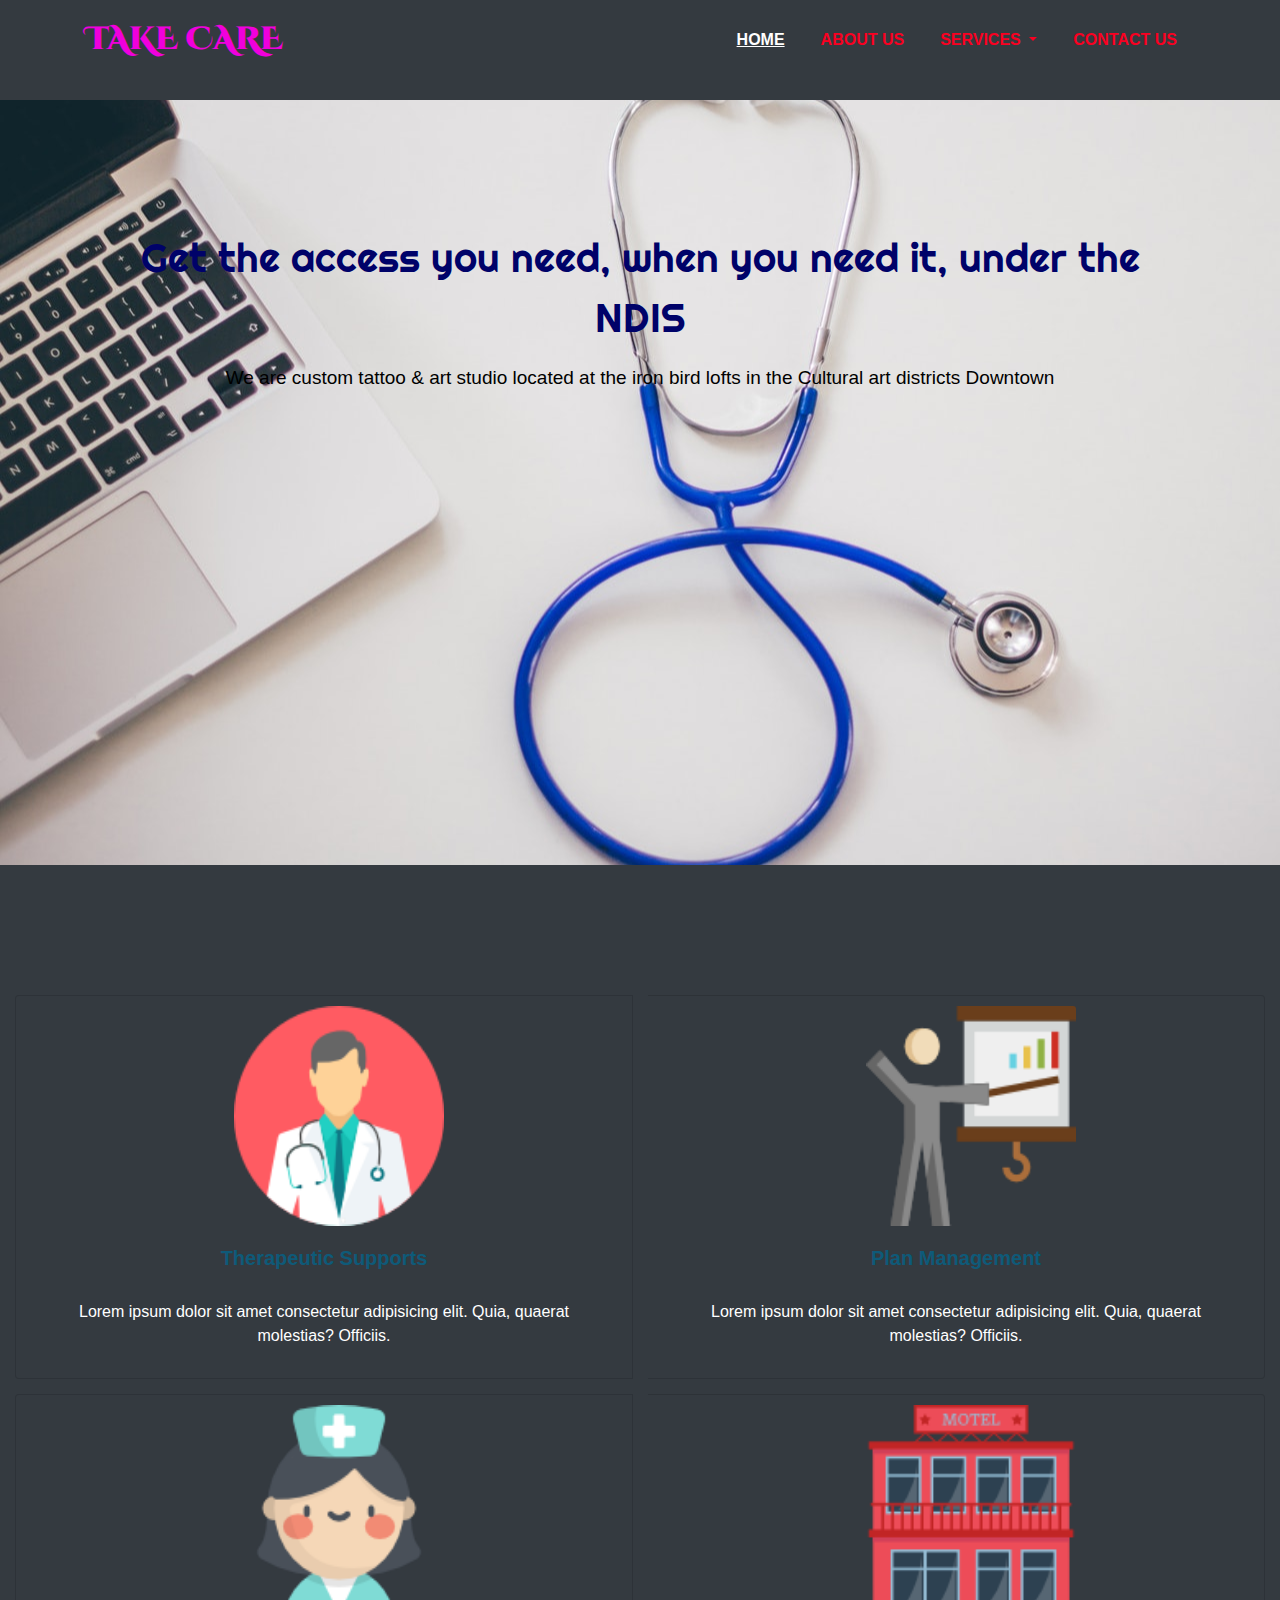
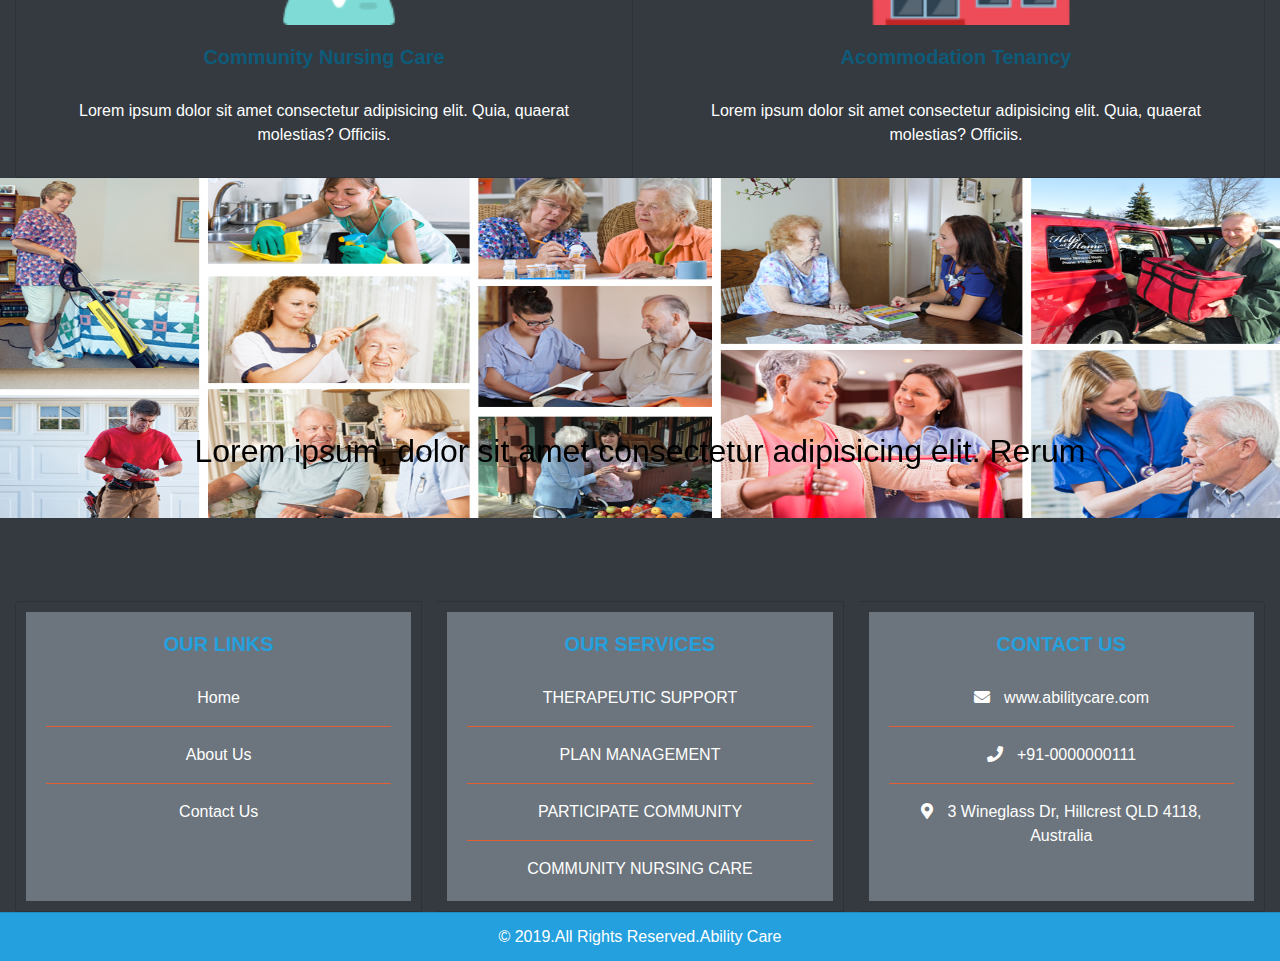
<file: index.html>
<!DOCTYPE html>
<html lang="en">
  <head>
    <meta charset="UTF-8" />
    <meta name="viewport" content="width=device-width, initial-scale=1.0" />
    <meta http-equiv="X-UA-Compatible" content="ie=edge" />
    <title>Take Care</title>

    <!-- -------------BOOTSTRAP CSS----------- -->
    <link
      rel="stylesheet"
      href="https://maxcdn.bootstrapcdn.com/bootstrap/4.0.0/css/bootstrap.min.css"
      integrity="sha384-Gn5384xqQ1aoWXA+058RXPxPg6fy4IWvTNh0E263XmFcJlSAwiGgFAW/dAiS6JXm"
      crossorigin="anonymous"
    />

    <!-- --------FONT AWESOME -------------- -->
    <link rel="stylesheet" href="https://use.fontawesome.com/releases/v5.0.7/css/all.css">

    <!-- -------------CSS-------------------  -->
    <link rel="stylesheet" href="css/style.css" />

    <style type="text/css">
      /* Extra small devices (phones, 600px and down) */
      @media only screen and (max-width: 400px) {
        .navbar {
          z-index: 200;
        }
        .second-section-content img {
          height: 150px;
          padding-bottom: 20px;
        }

        .mid-section{
          height: 220px;
        }

        .mid-section p {
          font-size: 1rem;
        }

        .mid-section div {
          font-size: 18px;
          margin-top: 10px;
          padding: 20px;
        }

        .mid-section div span {
          font-size: 1.4rem;
          color: #fff;
          font-weight: bold
        }
        .mid-section div button {
          display: block;
          margin: 1px 100px;
          background: #24a0de;
          font-weight: bold;
          
        }

      }
    </style>
  </head>
  <body>
    <!-- ----------------HEADER SECTION-----------------  -->
    <div class="main-header">
      <nav class="navbar navbar-expand-lg test bg-dark">
        <header class="container header">
          <a class="my-brand" href="index.html">TAKE CARE</a>
          <button
            class="navbar-toggler"
            type="button"
            data-toggle="collapse"
            data-target="#navbarSupportedContent"
            aria-controls="navbarSupportedContent"
            aria-expanded="false"
            aria-label="Toggle navigation"
          >
            <span class="navbar-toggler-icon"></span>
          </button>

          <div class="collapse navbar-collapse" id="navbarSupportedContent">
            <ul class="navbar-nav ml-auto">
              <li class="nav-item active">
                <a class="nav-link my-link my-active" href="index.html" 
                  >HOME <span class="sr-only">(current)</span></a
                >
              </li>
              <li class="nav-item">
                <a class="nav-link my-link" href="about.html">ABOUT US</a>
              </li>
              <li class="nav-item dropdown">
                <a
                  class="nav-link dropdown-toggle my-link"
                  href="#"
                  id="navbarDropdown"
                  role="button"
                  data-toggle="dropdown"
                  aria-haspopup="true"
                  aria-expanded="false"
                >
                  SERVICES
                </a>
                <div class="dropdown-menu my-item" aria-labelledby="navbarDropdown">
                  <a class="dropdown-item" href="therapeutic.html">THERAPEUTIC SUPPORT</a>
                  <a class="dropdown-item" href="planManagement.html">PLAN MANAGEMENT</a>
                  <a class="dropdown-item" href="participateCommunity.html">PARTICIPATE COMMUNITY</a>
                  <a class="dropdown-item" href="communityNursing.html">COMMUNITY NURSING CARE</a>
                </div>
              </li>
              <li class="nav-item">
                <a class="nav-link my-link" href="contact.html">CONTACT US</a>
              </li>
            </ul>
          </div>
        </header>
      </nav>
    </div>

    <section class="first-section">
      <div class="background-image">
        <div class="content">
          <p style="color:rgb(0, 2, 105);">Get the access you need, when you need it, under the NDIS</p>
          <p class="small">
            We are custom tattoo & art studio located at the iron bird lofts in
            the Cultural art districts Downtown
          </p>
        </div>
      </div>
    </section>

    <div class="card-group">
          <div class="card bg-dark">
              <div class="image-section">
                  <img class="card-img-top" src="images/doctor.png" alt="Card image cap">
              </div>
              
              <div class="card-body">
                <h5 class="card-title">Therapeutic Supports</h5>
                <p class="card-text">Lorem ipsum dolor sit amet consectetur adipisicing elit. Quia,
                  quaerat molestias? Officiis.</p>
              </div>
      </div>
      
      <div class="card bg-dark">
          <div class="image-section">
              <img class="card-img-top" src="images/plan.png" alt="Card image cap">
          </div>
        <div class="card-body">
          <h5 class="card-title">Plan Management</h5>
          <p class="card-text">Lorem ipsum dolor sit amet consectetur adipisicing elit. Quia,
            quaerat molestias? Officiis.</p>
        </div>
      </div>
    </div>

    <div class="card-group">
        <div class="card bg-dark">
            <div class="image-section">
                <img class="card-img-top" src="images/nurse.png" alt="Card image cap">
            </div>
            
            <div class="card-body">
              <h5 class="card-title">Community Nursing Care</h5>
              <p class="card-text">Lorem ipsum dolor sit amet consectetur adipisicing elit. Quia,
                quaerat molestias? Officiis.</p>
            </div>
    </div>
    
    <div class="card bg-dark">
        <div class="image-section">
            <img class="card-img-top" src="images/motel.png" alt="Card image cap">
        </div>
      <div class="card-body">
        <h5 class="card-title">Acommodation Tenancy</h5>
        <p class="card-text">Lorem ipsum dolor sit amet consectetur adipisicing elit. Quia,
          quaerat molestias? Officiis.</p>
      </div>
    </div>
  </div>

  <div id="carouselExampleSlidesOnly" class="carousel slide" data-ride="carousel" data-interval="1700">
      <div class="carousel-inner mycarousel">
        <div class="carousel-item active">
          <img class="d-block w-100" src="images/collage.jpg" alt="First slide">
          <div class="carousel-caption d-none d-md-block">
              <h5>Lorem ipsum, dolor sit amet consectetur adipisicing elit. Rerum</h5>
            </div>
        </div>
        <div class="carousel-item">
          <img class="d-block w-100" src="images/collage2.jpg" alt="Second slide">
          <div class="carousel-caption d-none d-md-block">
              <h5>Lorem ipsum, dolor sit amet consectetur adipisicing elit. Rerum</h5>
            </div>
        </div>
      </div>
    </div>

    <!-- <div class="mid-section">
      <p>
        Revolutionising healthcare to people with disability, older Australian’s
        and building partnerships for a better future
      </p>
    </div> -->

    <br>
    <br>
    
  

    



    

    <section class="sixth-section fluid-container" id="sixth-section">

            <div class="card-group" style="color:black;">
                    <div class="card bg-dark">
                      <div class="card-body bg-secondary">
                        <h5 class="card-title" style="color:#24a0de;">OUR LINKS</h5>
                        <p><a class="card-text" href="index.html" style="text-decoration:none; color: #fff">Home</a><hr></p>
                        <p><a class="card-text" href="about.html" style="text-decoration:none; color: #fff">About Us</a><hr></p>
                        <p><a class="card-text" href="contact.html" style="text-decoration:none; color: #fff">Contact Us</a></p>
                     </div>
                      
                    </div>
                    <div class="card bg-dark">
                      <div class="card-body bg-secondary">
                        <h5 class="card-title" style="color:#24a0de;">OUR SERVICES</h5>
                        <p class="card-text">THERAPEUTIC SUPPORT <hr></p>
                        <p class="card-text">PLAN MANAGEMENT <hr></p>
                        <p class="card-text">PARTICIPATE COMMUNITY <hr></p>
                        <p class="card-text">COMMUNITY NURSING CARE</p>
                      </div>
                      
                    </div>
                    <div class="card bg-dark">
                      <div class="card-body bg-secondary">
                        <h5 class="card-title" style="color:#24a0de;">CONTACT US</h5>
                        <p class="card-text"><i class="fas fa-envelope"></i> www.abilitycare.com <hr></p>
                        <p class="card-text"><i class="fas fa-phone"></i> +91-0000000111 <hr></p>
                        <p class="card-text"><i class="fas fa-map-marker-alt"></i> 3 Wineglass Dr, Hillcrest QLD 4118, Australia</p>
                      </div>
                      
                    </div>
                  </div>

    </section>

    <div class="card-footer" style="background-color: #24a0de; color:#fff;">
            &copy; 2019.All Rights Reserved.Ability Care
    </div>

    <script
      src="https://code.jquery.com/jquery-3.2.1.slim.min.js"
      integrity="sha384-KJ3o2DKtIkvYIK3UENzmM7KCkRr/rE9/Qpg6aAZGJwFDMVNA/GpGFF93hXpG5KkN"
      crossorigin="anonymous"
    ></script>
    <script
      src="https://cdnjs.cloudflare.com/ajax/libs/popper.js/1.12.9/umd/popper.min.js"
      integrity="sha384-ApNbgh9B+Y1QKtv3Rn7W3mgPxhU9K/ScQsAP7hUibX39j7fakFPskvXusvfa0b4Q"
      crossorigin="anonymous"
    ></script>
    <script
      src="https://maxcdn.bootstrapcdn.com/bootstrap/4.0.0/js/bootstrap.min.js"
      integrity="sha384-JZR6Spejh4U02d8jOt6vLEHfe/JQGiRRSQQxSfFWpi1MquVdAyjUar5+76PVCmYl"
      crossorigin="anonymous"
    ></script>
    <script src="test.js"></script>
  </body>
</html>
</file>
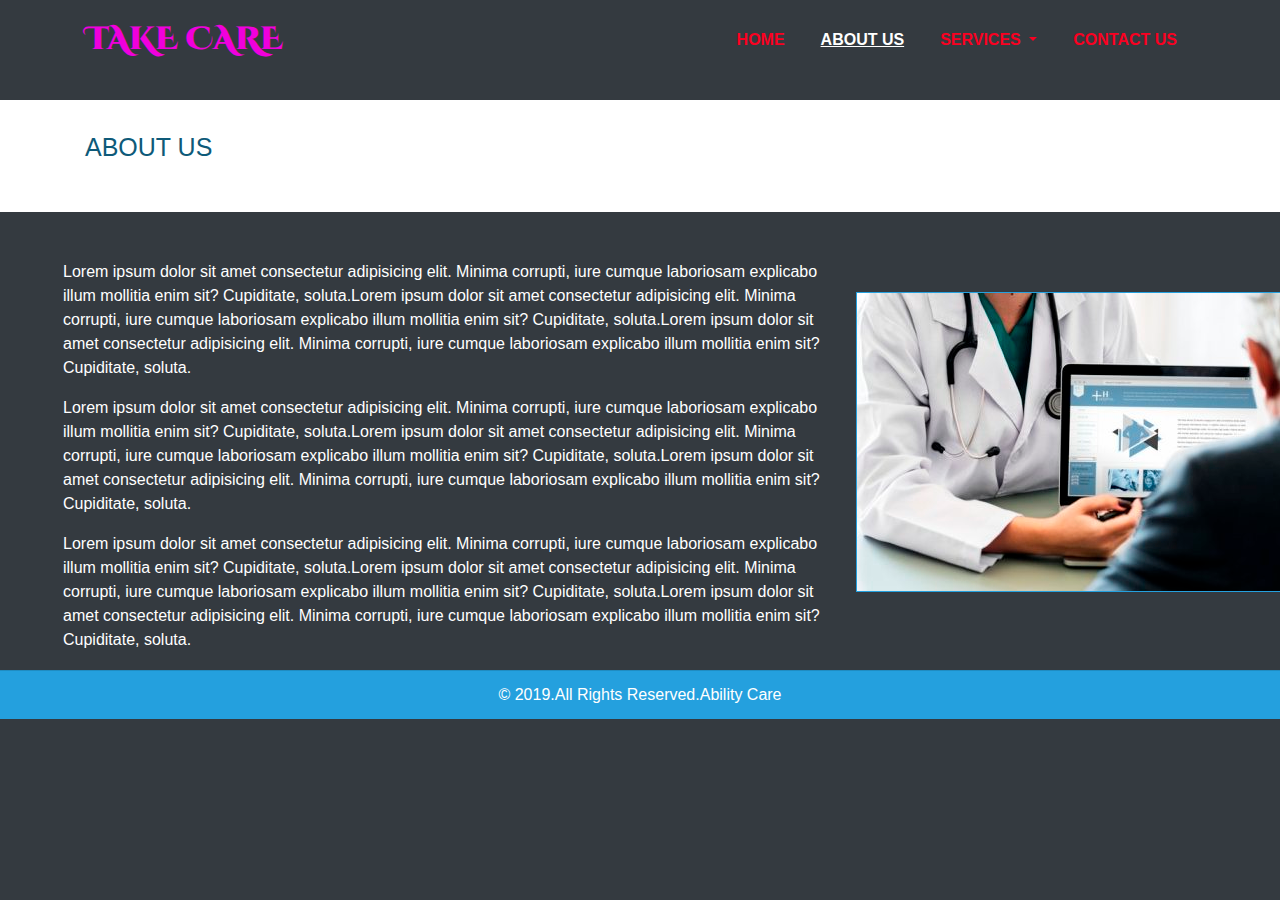
<file: about.html>
<!DOCTYPE html>
<html lang="en">
  <head>
    <meta charset="UTF-8" />
    <meta name="viewport" content="width=device-width, initial-scale=1.0" />
    <meta http-equiv="X-UA-Compatible" content="ie=edge" />
    <title>Take Care</title>

    <!-- -------------BOOTSTRAP CSS----------- -->
    <link
      rel="stylesheet"
      href="https://maxcdn.bootstrapcdn.com/bootstrap/4.0.0/css/bootstrap.min.css"
      integrity="sha384-Gn5384xqQ1aoWXA+058RXPxPg6fy4IWvTNh0E263XmFcJlSAwiGgFAW/dAiS6JXm"
      crossorigin="anonymous"
    />

    <!-- --------FONT AWESOME -------------- -->
    <link
      rel="stylesheet"
      href="https://use.fontawesome.com/releases/v5.0.7/css/all.css"
    />

    <!-- -------------CSS-------------------  -->
    <link rel="stylesheet" href="css/style.css" />

    <style type="text/css">
      /* Extra small devices (phones, 600px and down) */
      @media only screen and (max-width: 400px) {
        .navbar {
          z-index: 200;
        }
        .about-second-section {
          margin: 3rem 1rem;
          display: flex;
          margin-bottom: 70rem;
        }

        .about-second-section .about-content {
          margin-top: 365px;
          margin-left: 60px;
          height: 90px;
          width: 70%;
          text-align: center;
        }

        .about-second-section .about-image {
          position: absolute;

          /* max-width: 50px; */
          width: 362px;
          height: 400px;
          top: 30%;
          left: -4%;
          margin-top: 30px;
          overflow: hidden;
          /* padding-top: 2rem;
          padding-left: 1rem; */
        }
      }
    </style>
  </head>
  <body>
    <!-- ----------------HEADER SECTION-----------------  -->
    <div class="main-header">
      <nav class="navbar navbar-expand-md test">
        <header class="container header">
          <a class="my-brand" href="index.html">TAKE CARE</a>
          <button
            class="navbar-toggler"
            type="button"
            data-toggle="collapse"
            data-target="#navbarSupportedContent"
            aria-controls="navbarSupportedContent"
            aria-expanded="false"
            aria-label="Toggle navigation"
          >
            <span class="navbar-toggler-icon"></span>
          </button>

          <div class="collapse navbar-collapse" id="navbarSupportedContent">
            <ul class="navbar-nav ml-auto">
              <li class="nav-item ">
                <a class="nav-link my-link" href="index.html">HOME </a>
              </li>
              <li class="nav-item ">
                <a class="nav-link my-link active my-active" href="about.html"
                  >ABOUT US <span class="sr-only">(current)</span></a
                >
              </li>
              <li class="nav-item dropdown">
                <a
                  class="nav-link dropdown-toggle my-link"
                  href="#"
                  id="navbarDropdown"
                  role="button"
                  data-toggle="dropdown"
                  aria-haspopup="true"
                  aria-expanded="false"
                >
                  SERVICES
                </a>
                <div
                  class="dropdown-menu my-item"
                  aria-labelledby="navbarDropdown"
                >
                  <a class="dropdown-item" href="therapeutic.html"
                    >THERAPEUTIC SUPPORT</a
                  >
                  <a class="dropdown-item" href="planManagement.html"
                    >PLAN MANAGEMENT</a
                  >
                  <a class="dropdown-item" href="participateCommunity.html"
                    >PARTICIPATE COMMUNITY</a
                  >
                  <a class="dropdown-item" href="communityNursing.html"
                    >COMMUNITY NURSING CARE</a
                  >
                </div>
              </li>
              <li class="nav-item">
                <a class="nav-link my-link" href="contact.html">CONTACT US</a>
              </li>
            </ul>
          </div>
        </header>
      </nav>
    </div>

    <div class="about-first-section">
      <div class="container"><h2>About Us</h2></div>
    </div>

    <div class="about-second-section container">
      <div class="about-content">
        <p>
          Lorem ipsum dolor sit amet consectetur adipisicing elit. Minima
          corrupti, iure cumque laboriosam explicabo illum mollitia enim sit?
          Cupiditate, soluta.Lorem ipsum dolor sit amet consectetur adipisicing
          elit. Minima corrupti, iure cumque laboriosam explicabo illum mollitia
          enim sit? Cupiditate, soluta.Lorem ipsum dolor sit amet consectetur
          adipisicing elit. Minima corrupti, iure cumque laboriosam explicabo
          illum mollitia enim sit? Cupiditate, soluta.
        </p>
        <p>
          Lorem ipsum dolor sit amet consectetur adipisicing elit. Minima
          corrupti, iure cumque laboriosam explicabo illum mollitia enim sit?
          Cupiditate, soluta.Lorem ipsum dolor sit amet consectetur adipisicing
          elit. Minima corrupti, iure cumque laboriosam explicabo illum mollitia
          enim sit? Cupiditate, soluta.Lorem ipsum dolor sit amet consectetur
          adipisicing elit. Minima corrupti, iure cumque laboriosam explicabo
          illum mollitia enim sit? Cupiditate, soluta.
        </p>
        <p>
          Lorem ipsum dolor sit amet consectetur adipisicing elit. Minima
          corrupti, iure cumque laboriosam explicabo illum mollitia enim sit?
          Cupiditate, soluta.Lorem ipsum dolor sit amet consectetur adipisicing
          elit. Minima corrupti, iure cumque laboriosam explicabo illum mollitia
          enim sit? Cupiditate, soluta.Lorem ipsum dolor sit amet consectetur
          adipisicing elit. Minima corrupti, iure cumque laboriosam explicabo
          illum mollitia enim sit? Cupiditate, soluta.
        </p>
      </div>

      <div class="about-image">
        <img
          src="images/about.jpeg"
          alt="about"
          style="border: 1px solid #24a0de"
        />
      </div>
    </div>

    <div class="card-footer" style="background-color: #24a0de; color:#fff;">
      &copy; 2019.All Rights Reserved.Ability Care
    </div>
    <script
      src="https://code.jquery.com/jquery-3.2.1.slim.min.js"
      integrity="sha384-KJ3o2DKtIkvYIK3UENzmM7KCkRr/rE9/Qpg6aAZGJwFDMVNA/GpGFF93hXpG5KkN"
      crossorigin="anonymous"
    ></script>
    <script
      src="https://cdnjs.cloudflare.com/ajax/libs/popper.js/1.12.9/umd/popper.min.js"
      integrity="sha384-ApNbgh9B+Y1QKtv3Rn7W3mgPxhU9K/ScQsAP7hUibX39j7fakFPskvXusvfa0b4Q"
      crossorigin="anonymous"
    ></script>
    <script
      src="https://maxcdn.bootstrapcdn.com/bootstrap/4.0.0/js/bootstrap.min.js"
      integrity="sha384-JZR6Spejh4U02d8jOt6vLEHfe/JQGiRRSQQxSfFWpi1MquVdAyjUar5+76PVCmYl"
      crossorigin="anonymous"
    ></script>
    <script src="test.js"></script>
  </body>
</html>
</file>
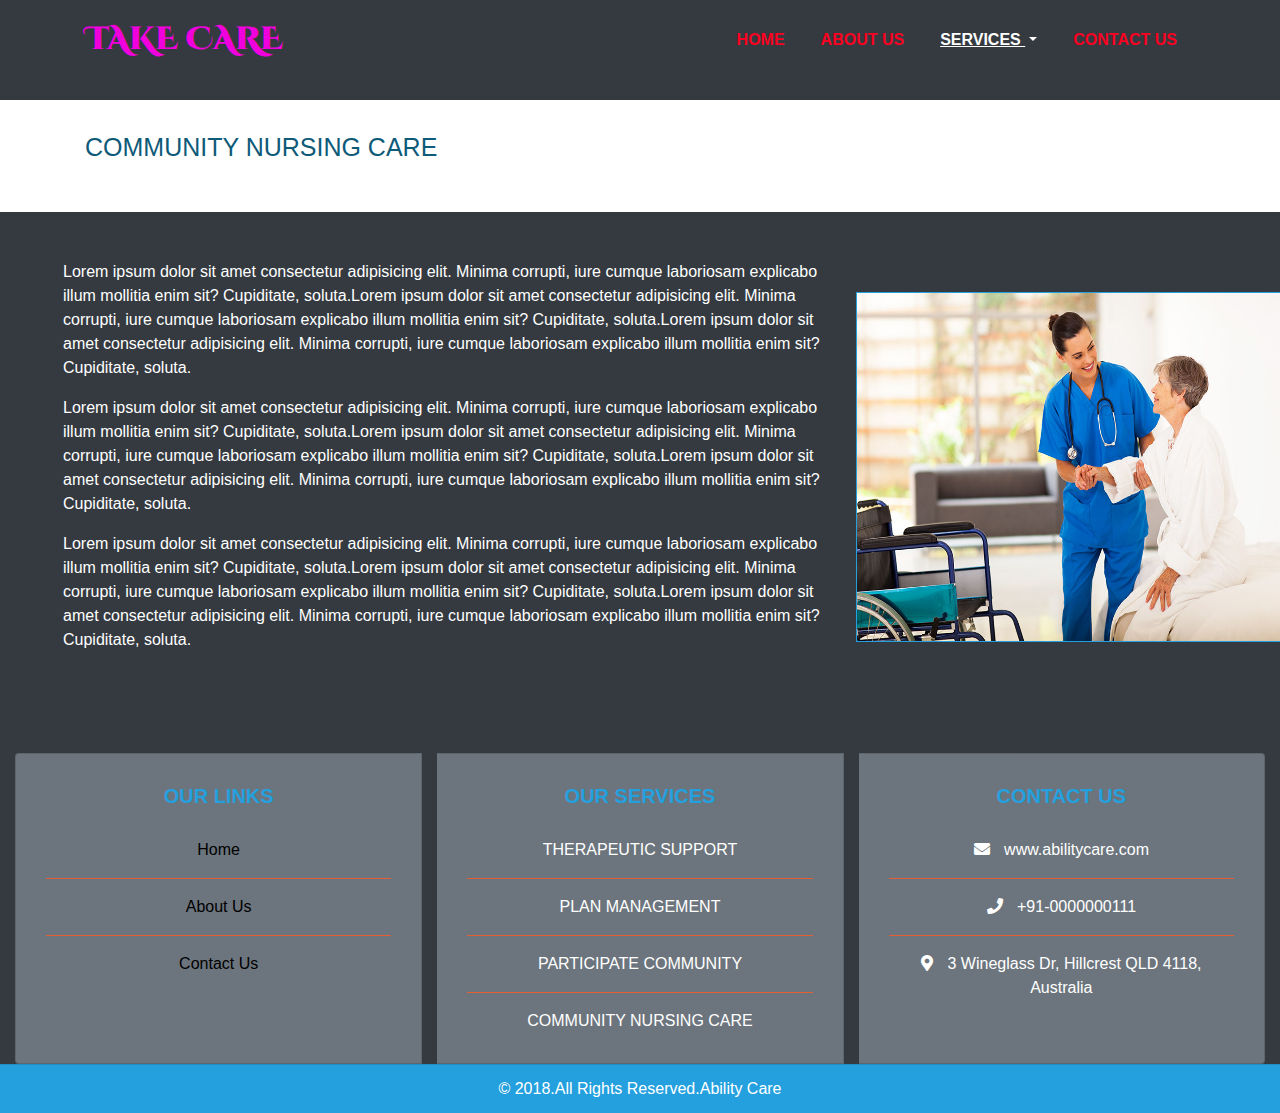
<file: communityNursing.html>
<!DOCTYPE html>
<html lang="en">
  <head>
    <meta charset="UTF-8" />
    <meta name="viewport" content="width=device-width, initial-scale=1.0" />
    <meta http-equiv="X-UA-Compatible" content="ie=edge" />
    <title>Take Care</title>

    <!-- -------------BOOTSTRAP CSS----------- -->
    <link
      rel="stylesheet"
      href="https://maxcdn.bootstrapcdn.com/bootstrap/4.0.0/css/bootstrap.min.css"
      integrity="sha384-Gn5384xqQ1aoWXA+058RXPxPg6fy4IWvTNh0E263XmFcJlSAwiGgFAW/dAiS6JXm"
      crossorigin="anonymous"
    />

    <!-- --------FONT AWESOME -------------- -->
    <link
      rel="stylesheet"
      href="https://use.fontawesome.com/releases/v5.0.7/css/all.css"
    />

    <!-- -------------CSS-------------------  -->
    <link rel="stylesheet" href="css/style.css" />

    <style type="text/css">
      /* Extra small devices (phones, 600px and down) */
      @media only screen and (max-width: 400px) {
        .navbar {
          z-index: 200;
        }
        .about-second-section {
          margin: 3rem 1rem;
          display: block;
          margin-bottom: 70rem;
        }

        .about-second-section .about-content {
          margin-top: 380px;
          margin-left: 60px;
          height: 90px;
          width: 70%;
          text-align: center;
        }

        .about-second-section .about-image {
          position: absolute;

          /* max-width: 50px; */
          width: 362px;
          height: 400px;
          top: 30%;
          left: -4%;
          margin-top: 30px;
          overflow: hidden;
          /* padding-top: 2rem;
          padding-left: 1rem; */
        }
      }
    </style>
  </head>
  <body>
    <!-- ----------------HEADER SECTION-----------------  -->
    <div class="main-header">
      <nav class="navbar navbar-expand-md test">
        <header class="container header">
          <a class="my-brand" href="index.html">TAKE CARE</a>
          <button
            class="navbar-toggler"
            type="button"
            data-toggle="collapse"
            data-target="#navbarSupportedContent"
            aria-controls="navbarSupportedContent"
            aria-expanded="false"
            aria-label="Toggle navigation"
          >
            <span class="navbar-toggler-icon"></span>
          </button>

          <div class="collapse navbar-collapse" id="navbarSupportedContent">
            <ul class="navbar-nav ml-auto">
              <li class="nav-item ">
                <a class="nav-link my-link" href="index.html">HOME </a>
              </li>
              <li class="nav-item ">
                <a class="nav-link my-link " href="about.html"
                  >ABOUT US <span class="sr-only">(current)</span></a
                >
              </li>
              <li class="nav-item dropdown">
                <a
                  class="nav-link dropdown-toggle my-link active my-active"
                  href="#"
                  id="navbarDropdown"
                  role="button"
                  data-toggle="dropdown"
                  aria-haspopup="true"
                  aria-expanded="false"
                >
                  SERVICES
                </a>
                <div
                  class="dropdown-menu my-item"
                  aria-labelledby="navbarDropdown"
                >
                  <a class="dropdown-item" href="therapeutic.html"
                    >THERAPEUTIC SUPPORT</a
                  >
                  <a class="dropdown-item" href="planManagement.html"
                    >PLAN MANAGEMENT</a
                  >
                  <a class="dropdown-item" href="participateCommunity.html"
                    >PARTICIPATE COMMUNITY</a
                  >
                  <a class="dropdown-item" href="communityNursing.html"
                    >COMMUNITY NURSING CARE</a
                  >
                </div>
              </li>
              <li class="nav-item">
                <a class="nav-link my-link" href="contact.html">CONTACT US</a>
              </li>
            </ul>
          </div>
        </header>
      </nav>
    </div>

    <div class="about-first-section">
      <div class="container"><h2>COMMUNITY NURSING CARE</h2></div>
    </div>

    <div class="about-second-section container">
      <div class="about-content">
        <p>
          Lorem ipsum dolor sit amet consectetur adipisicing elit. Minima
          corrupti, iure cumque laboriosam explicabo illum mollitia enim sit?
          Cupiditate, soluta.Lorem ipsum dolor sit amet consectetur adipisicing
          elit. Minima corrupti, iure cumque laboriosam explicabo illum mollitia
          enim sit? Cupiditate, soluta.Lorem ipsum dolor sit amet consectetur
          adipisicing elit. Minima corrupti, iure cumque laboriosam explicabo
          illum mollitia enim sit? Cupiditate, soluta.
        </p>
        <p>
          Lorem ipsum dolor sit amet consectetur adipisicing elit. Minima
          corrupti, iure cumque laboriosam explicabo illum mollitia enim sit?
          Cupiditate, soluta.Lorem ipsum dolor sit amet consectetur adipisicing
          elit. Minima corrupti, iure cumque laboriosam explicabo illum mollitia
          enim sit? Cupiditate, soluta.Lorem ipsum dolor sit amet consectetur
          adipisicing elit. Minima corrupti, iure cumque laboriosam explicabo
          illum mollitia enim sit? Cupiditate, soluta.
        </p>
        <p>
          Lorem ipsum dolor sit amet consectetur adipisicing elit. Minima
          corrupti, iure cumque laboriosam explicabo illum mollitia enim sit?
          Cupiditate, soluta.Lorem ipsum dolor sit amet consectetur adipisicing
          elit. Minima corrupti, iure cumque laboriosam explicabo illum mollitia
          enim sit? Cupiditate, soluta.Lorem ipsum dolor sit amet consectetur
          adipisicing elit. Minima corrupti, iure cumque laboriosam explicabo
          illum mollitia enim sit? Cupiditate, soluta.
        </p>
      </div>
      <div class="about-image">
        <img
          src="images/nursingCare.jpg"
          alt="nursingCare"
          height="350px"
          width="450px"
          style="border: 1px solid #24a0de"
        />
      </div>
    </div>

    <br>
    <br>

    <section class="sixth-section fluid-container" id="sixth-section">

            <div class="card-group" style="color:black;">
                    <div class="card bg-secondary">
                      <div class="card-body">
                        <h5 class="card-title" style="color:#24a0de;">OUR LINKS</h5>
                        <p><a class="card-text" href="index.html" style="text-decoration:none; color: black">Home</a><hr></p>
                        <p><a class="card-text" href="about.html" style="text-decoration:none; color: black">About Us</a><hr></p>
                        <p><a class="card-text" href="contact.html" style="text-decoration:none; color: black">Contact Us</a></p>
                     </div>
                      
                    </div>
                    <div class="card bg-secondary">
                      <div class="card-body">
                        <h5 class="card-title" style="color:#24a0de;">OUR SERVICES</h5>
                        <p class="card-text">THERAPEUTIC SUPPORT <hr></p>
                        <p class="card-text">PLAN MANAGEMENT <hr></p>
                        <p class="card-text">PARTICIPATE COMMUNITY <hr></p>
                        <p class="card-text">COMMUNITY NURSING CARE</p>
                      </div>
                      
                    </div>
                    <div class="card bg-secondary">
                      <div class="card-body">
                        <h5 class="card-title" style="color:#24a0de;">CONTACT US</h5>
                        <p class="card-text"><i class="fas fa-envelope"></i> www.abilitycare.com <hr></p>
                        <p class="card-text"><i class="fas fa-phone"></i> +91-0000000111 <hr></p>
                        <p class="card-text"><i class="fas fa-map-marker-alt"></i> 3 Wineglass Dr, Hillcrest QLD 4118, Australia</p>
                      </div>
                      
                    </div>
                  </div>

    </section>

    <div class="card-footer" style="background-color: #24a0de; color:#fff;">
      &copy; 2018.All Rights Reserved.Ability Care
    </div>
    <script
      src="https://code.jquery.com/jquery-3.2.1.slim.min.js"
      integrity="sha384-KJ3o2DKtIkvYIK3UENzmM7KCkRr/rE9/Qpg6aAZGJwFDMVNA/GpGFF93hXpG5KkN"
      crossorigin="anonymous"
    ></script>
    <script
      src="https://cdnjs.cloudflare.com/ajax/libs/popper.js/1.12.9/umd/popper.min.js"
      integrity="sha384-ApNbgh9B+Y1QKtv3Rn7W3mgPxhU9K/ScQsAP7hUibX39j7fakFPskvXusvfa0b4Q"
      crossorigin="anonymous"
    ></script>
    <script
      src="https://maxcdn.bootstrapcdn.com/bootstrap/4.0.0/js/bootstrap.min.js"
      integrity="sha384-JZR6Spejh4U02d8jOt6vLEHfe/JQGiRRSQQxSfFWpi1MquVdAyjUar5+76PVCmYl"
      crossorigin="anonymous"
    ></script>
    <script src="test.js"></script>
  </body>
</html>
</file>
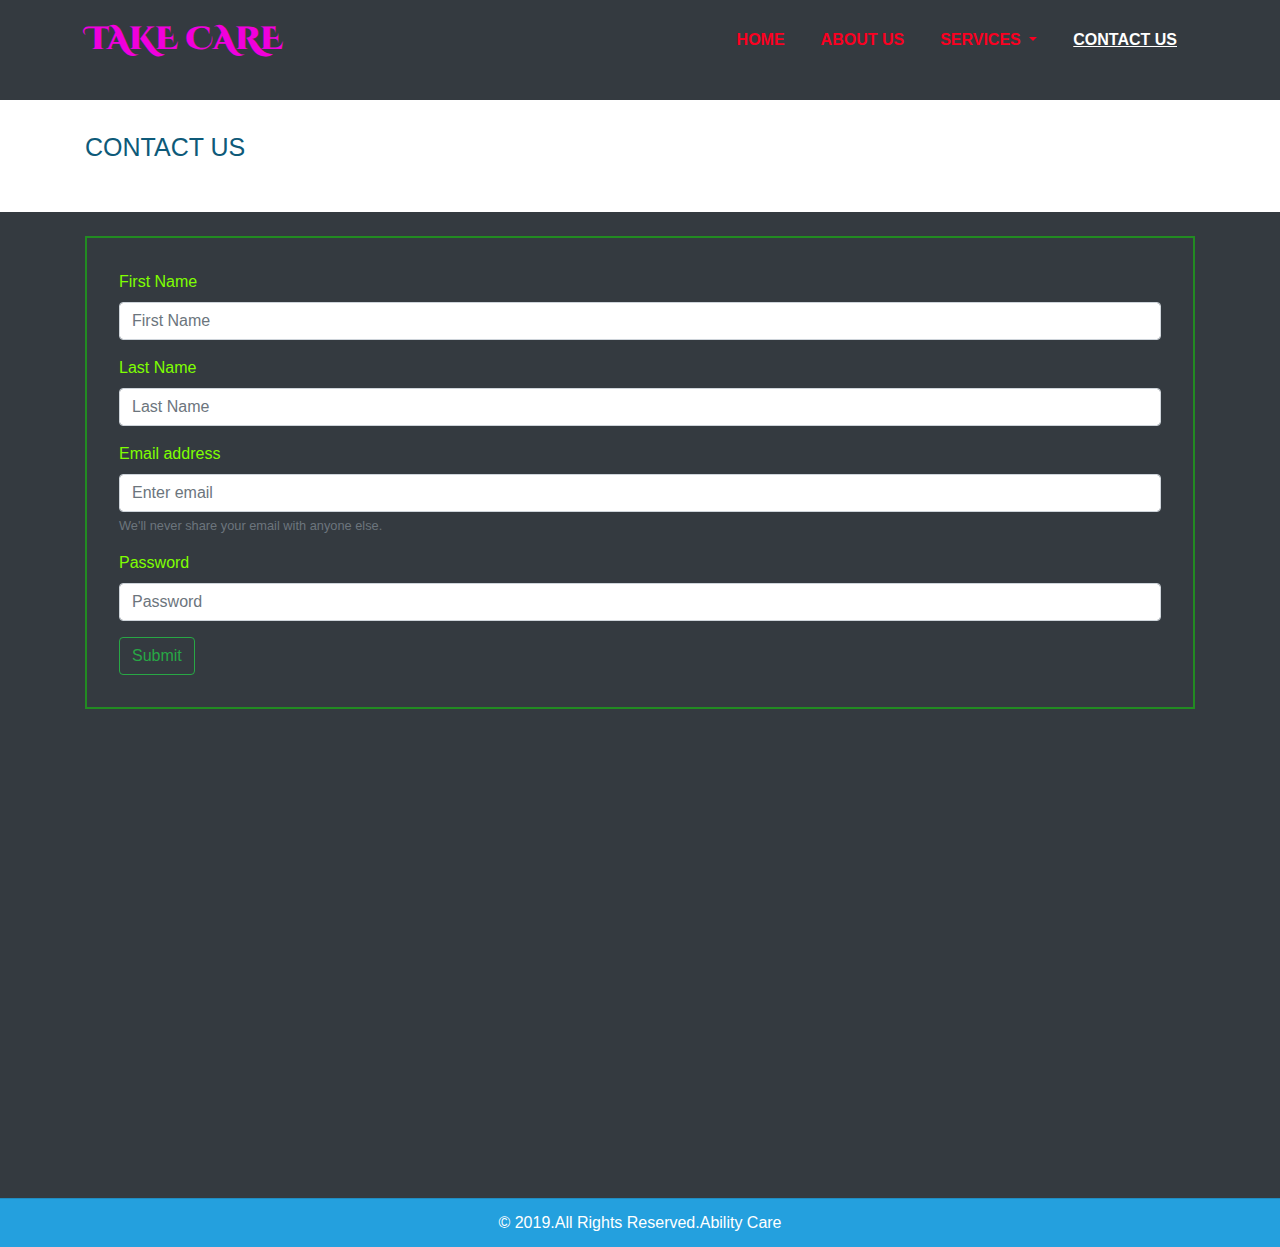
<file: contact.html>
<!DOCTYPE html>
<html lang="en">
  <head>
    <meta charset="UTF-8" />
    <meta name="viewport" content="width=device-width, initial-scale=1.0" />
    <meta http-equiv="X-UA-Compatible" content="ie=edge" />
    <title>Take Care</title>

    <!-- -------------BOOTSTRAP CSS----------- -->
    <link
      rel="stylesheet"
      href="https://maxcdn.bootstrapcdn.com/bootstrap/4.0.0/css/bootstrap.min.css"
      integrity="sha384-Gn5384xqQ1aoWXA+058RXPxPg6fy4IWvTNh0E263XmFcJlSAwiGgFAW/dAiS6JXm"
      crossorigin="anonymous"
    />

    <!-- --------FONT AWESOME -------------- -->
    <link
      rel="stylesheet"
      href="https://use.fontawesome.com/releases/v5.0.7/css/all.css"
    />

    <!-- -------------CSS-------------------  -->
    <link rel="stylesheet" href="css/style.css" />

    <style type="text/css">
      /* Extra small devices (phones, 600px and down) */
      @media only screen and (max-width: 400px) {
        .navbar {
          z-index: 200;
        }
        .contact-second-section {
          margin: 1.5rem;
          display: block;
        }
        .contact-box {
          width: 100%;
          margin: 25px;
        }

        .message-box {
          width: 100%;
          padding: 0px;
        }
        textarea {
          width: 100%;
        }

        .card-footer {
          width: 100%;
        }
      }
    </style>
  </head>
  <body>
    <!-- ----------------HEADER SECTION-----------------  -->
    <div class="main-header">
      <nav class="navbar navbar-expand-md test">
        <header class="container header">
          <a class="my-brand" href="index.html">TAKE CARE</a>
          <button
            class="navbar-toggler"
            type="button"
            data-toggle="collapse"
            data-target="#navbarSupportedContent"
            aria-controls="navbarSupportedContent"
            aria-expanded="false"
            aria-label="Toggle navigation"
          >
            <span class="navbar-toggler-icon"></span>
          </button>

          <div class="collapse navbar-collapse" id="navbarSupportedContent">
            <ul class="navbar-nav ml-auto">
              <li class="nav-item ">
                <a class="nav-link my-link" href="index.html">HOME </a>
              </li>
              <li class="nav-item ">
                <a class="nav-link my-link " href="about.html">ABOUT US </a>
              </li>
              <li class="nav-item dropdown">
                <a
                  class="nav-link dropdown-toggle my-link"
                  href="#"
                  id="navbarDropdown"
                  role="button"
                  data-toggle="dropdown"
                  aria-haspopup="true"
                  aria-expanded="false"
                >
                  SERVICES
                </a>
                <div
                  class="dropdown-menu my-item"
                  aria-labelledby="navbarDropdown"
                >
                  <a class="dropdown-item" href="therapeutic.html"
                    >THERAPEUTIC SUPPORT</a
                  >
                  <a class="dropdown-item" href="planManagement.html"
                    >PLAN MANAGEMENT</a
                  >
                  <a class="dropdown-item" href="participateCommunity.html"
                    >PARTICIPATE COMMUNITY</a
                  >
                  <a class="dropdown-item" href="communityNursing.html"
                    >COMMUNITY NURSING CARE</a
                  >
                </div>
              </li>
              <li class="nav-item ">
                <a class="nav-link my-link active my-active" href="contact.html"
                  >CONTACT US<span class="sr-only">(current)</span></a
                >
              </li>
            </ul>
          </div>
        </header>
      </nav>
    </div>

    <div class="about-first-section">
      <div class="container"><h2>Contact Us</h2></div>
    </div>

    <br />

    <section class="fifth-section" style="color:chartreuse;">
      <div class="container">
        <form>
          <div class="form-group">
            <label for="firstName">First Name</label>
            <input
              type="text"
              class="form-control"
              id="firstName"
              aria-describedby="emailHelp"
              placeholder="First Name"
            />
          </div>
          <div class="form-group">
            <label for="lastName">Last Name</label>
            <input
              type="text"
              class="form-control"
              id="lastName"
              aria-describedby="emailHelp"
              placeholder="Last Name"
            />
          </div>
          <div class="form-group">
            <label for="email">Email address</label>
            <input
              type="email"
              class="form-control"
              id="email"
              aria-describedby="emailHelp"
              placeholder="Enter email"
            />
            <small id="emailHelp" class="form-text text-muted"
              >We'll never share your email with anyone else.</small
            >
          </div>
          <div class="form-group">
            <label>Password</label>
            <input
              type="password"
              class="form-control"
              id="exampleInputPassword1"
              placeholder="Password"
            />
          </div>

          <button type="submit" class="btn btn-outline-success">Submit</button>
        </form>
      </div>
    </section>
    <div>
      <iframe
        src="https://www.google.com/maps/embed?pb=!1m18!1m12!1m3!1d21264.536183514072!2d153.01911421220487!3d-27.67491547706383!2m3!1f0!2f0!3f0!3m2!1i1024!2i768!4f13.1!3m3!1m2!1s0x16c446f2355d02d%3A0x6a7073b5c37392ec!2sAbility+Care!5e0!3m2!1sen!2sin!4v1546849016139"
        width="100%"
        height="450"
        frameborder="0"
        style="border:0"
        allowfullscreen
      ></iframe>
    </div>

    <div class="card-footer" style="background-color: #24a0de; color:#fff;">
      &copy; 2019.All Rights Reserved.Ability Care
    </div>
    <script
      src="https://code.jquery.com/jquery-3.2.1.slim.min.js"
      integrity="sha384-KJ3o2DKtIkvYIK3UENzmM7KCkRr/rE9/Qpg6aAZGJwFDMVNA/GpGFF93hXpG5KkN"
      crossorigin="anonymous"
    ></script>
    <script
      src="https://cdnjs.cloudflare.com/ajax/libs/popper.js/1.12.9/umd/popper.min.js"
      integrity="sha384-ApNbgh9B+Y1QKtv3Rn7W3mgPxhU9K/ScQsAP7hUibX39j7fakFPskvXusvfa0b4Q"
      crossorigin="anonymous"
    ></script>
    <script
      src="https://maxcdn.bootstrapcdn.com/bootstrap/4.0.0/js/bootstrap.min.js"
      integrity="sha384-JZR6Spejh4U02d8jOt6vLEHfe/JQGiRRSQQxSfFWpi1MquVdAyjUar5+76PVCmYl"
      crossorigin="anonymous"
    ></script>
    <script src="test.js"></script>
  </body>
</html>
</file>
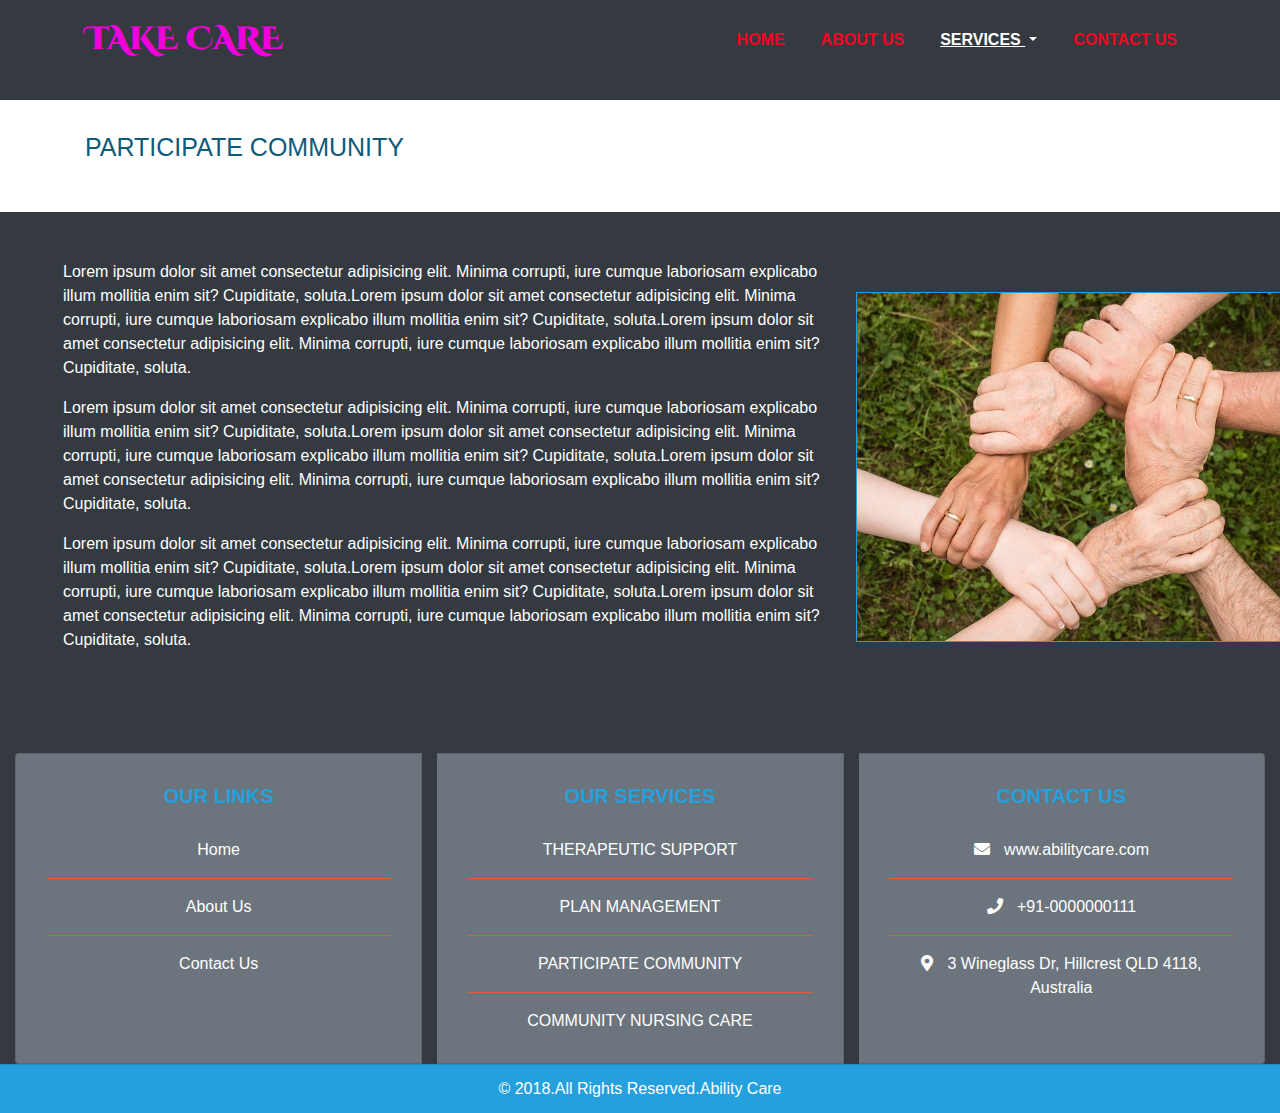
<file: participateCommunity.html>
<!DOCTYPE html>
<html lang="en">
  <head>
    <meta charset="UTF-8" />
    <meta name="viewport" content="width=device-width, initial-scale=1.0" />
    <meta http-equiv="X-UA-Compatible" content="ie=edge" />
    <title>Take Care</title>

    <!-- -------------BOOTSTRAP CSS----------- -->
    <link
      rel="stylesheet"
      href="https://maxcdn.bootstrapcdn.com/bootstrap/4.0.0/css/bootstrap.min.css"
      integrity="sha384-Gn5384xqQ1aoWXA+058RXPxPg6fy4IWvTNh0E263XmFcJlSAwiGgFAW/dAiS6JXm"
      crossorigin="anonymous"
    />

    <!-- --------FONT AWESOME -------------- -->
    <link
      rel="stylesheet"
      href="https://use.fontawesome.com/releases/v5.0.7/css/all.css"
    />

    <!-- -------------CSS-------------------  -->
    <link rel="stylesheet" href="css/style.css" />

    <style type="text/css">
      /* Extra small devices (phones, 600px and down) */
      @media only screen and (max-width: 400px) {
        .navbar {
          z-index: 200;
        }
        .about-second-section {
          margin: 3rem 1rem;
          display: block;
          margin-bottom: 70rem;
        }

        .about-second-section .about-content {
          margin-top: 380px;
          margin-left: 60px;
          height: 90px;
          width: 70%;
          text-align: center;
        }

        .about-second-section .about-image {
          position: absolute;

          /* max-width: 50px; */
          width: 362px;
          height: 400px;
          top: 30%;
          left: -4%;
          margin-top: 30px;
          overflow: hidden;
          /* padding-top: 2rem;
          padding-left: 1rem; */
        }
      }
    </style>
  </head>
  <body>
    <!-- ----------------HEADER SECTION-----------------  -->
    <div class="main-header">
      <nav class="navbar navbar-expand-md test">
        <header class="container header">
          <a class="my-brand" href="index.html">TAKE CARE</a>
          <button
            class="navbar-toggler"
            type="button"
            data-toggle="collapse"
            data-target="#navbarSupportedContent"
            aria-controls="navbarSupportedContent"
            aria-expanded="false"
            aria-label="Toggle navigation"
          >
            <span class="navbar-toggler-icon"></span>
          </button>

          <div class="collapse navbar-collapse" id="navbarSupportedContent">
            <ul class="navbar-nav ml-auto">
              <li class="nav-item ">
                <a class="nav-link my-link" href="index.html">HOME </a>
              </li>
              <li class="nav-item ">
                <a class="nav-link my-link " href="about.html"
                  >ABOUT US <span class="sr-only">(current)</span></a
                >
              </li>
              <li class="nav-item dropdown">
                <a
                  class="nav-link dropdown-toggle my-link active my-active"
                  href="#"
                  id="navbarDropdown"
                  role="button"
                  data-toggle="dropdown"
                  aria-haspopup="true"
                  aria-expanded="false"
                >
                  SERVICES
                </a>
                <div
                  class="dropdown-menu my-item"
                  aria-labelledby="navbarDropdown"
                >
                  <a class="dropdown-item" href="therapeutic.html"
                    >THERAPEUTIC SUPPORT</a
                  >
                  <a class="dropdown-item" href="planManagement.html"
                    >PLAN MANAGEMENT</a
                  >
                  <a class="dropdown-item" href="participateCommunity.html"
                    >PARTICIPATE COMMUNITY</a
                  >
                  <a class="dropdown-item" href="communityNursing.html"
                    >COMMUNITY NURSING CARE</a
                  >
                </div>
              </li>
              <li class="nav-item">
                <a class="nav-link my-link" href="contact.html">CONTACT US</a>
              </li>
            </ul>
          </div>
        </header>
      </nav>
    </div>

    <div class="about-first-section">
      <div class="container"><h2>PARTICIPATE COMMUNITY</h2></div>
    </div>

    <div class="about-second-section container">
      <div class="about-content">
        <p>
          Lorem ipsum dolor sit amet consectetur adipisicing elit. Minima
          corrupti, iure cumque laboriosam explicabo illum mollitia enim sit?
          Cupiditate, soluta.Lorem ipsum dolor sit amet consectetur adipisicing
          elit. Minima corrupti, iure cumque laboriosam explicabo illum mollitia
          enim sit? Cupiditate, soluta.Lorem ipsum dolor sit amet consectetur
          adipisicing elit. Minima corrupti, iure cumque laboriosam explicabo
          illum mollitia enim sit? Cupiditate, soluta.
        </p>
        <p>
          Lorem ipsum dolor sit amet consectetur adipisicing elit. Minima
          corrupti, iure cumque laboriosam explicabo illum mollitia enim sit?
          Cupiditate, soluta.Lorem ipsum dolor sit amet consectetur adipisicing
          elit. Minima corrupti, iure cumque laboriosam explicabo illum mollitia
          enim sit? Cupiditate, soluta.Lorem ipsum dolor sit amet consectetur
          adipisicing elit. Minima corrupti, iure cumque laboriosam explicabo
          illum mollitia enim sit? Cupiditate, soluta.
        </p>
        <p>
          Lorem ipsum dolor sit amet consectetur adipisicing elit. Minima
          corrupti, iure cumque laboriosam explicabo illum mollitia enim sit?
          Cupiditate, soluta.Lorem ipsum dolor sit amet consectetur adipisicing
          elit. Minima corrupti, iure cumque laboriosam explicabo illum mollitia
          enim sit? Cupiditate, soluta.Lorem ipsum dolor sit amet consectetur
          adipisicing elit. Minima corrupti, iure cumque laboriosam explicabo
          illum mollitia enim sit? Cupiditate, soluta.
        </p>
      </div>
      <div class="about-image">
        <img
          src="images/participateCommunity.jpg"
          alt="participateCommunity"
          height="350px"
          width="450px"
          style="border: 1px solid #24a0de"
        />
      </div>
    </div>

    <br>
    <br>

    <section class="sixth-section fluid-container" id="sixth-section">

            <div class="card-group" style="color:black;">
                    <div class="card bg-secondary">
                      <div class="card-body">
                        <h5 class="card-title" style="color:#24a0de;">OUR LINKS</h5>
                        <p><a class="card-text" href="index.html" style="text-decoration:none; color: #fff">Home</a><hr></p>
                        <p><a class="card-text" href="about.html" style="text-decoration:none; color: #fff">About Us</a><hr></p>
                        <p><a class="card-text" href="contact.html" style="text-decoration:none; color: #fff">Contact Us</a></p>
                     </div>
                      
                    </div>
                    <div class="card bg-secondary">
                      <div class="card-body">
                        <h5 class="card-title" style="color:#24a0de;">OUR SERVICES</h5>
                        <p class="card-text">THERAPEUTIC SUPPORT <hr></p>
                        <p class="card-text">PLAN MANAGEMENT <hr></p>
                        <p class="card-text">PARTICIPATE COMMUNITY <hr></p>
                        <p class="card-text">COMMUNITY NURSING CARE</p>
                      </div>
                      
                    </div>
                    <div class="card bg-secondary">
                      <div class="card-body">
                        <h5 class="card-title" style="color:#24a0de;">CONTACT US</h5>
                        <p class="card-text"><i class="fas fa-envelope"></i> www.abilitycare.com <hr></p>
                        <p class="card-text"><i class="fas fa-phone"></i> +91-0000000111 <hr></p>
                        <p class="card-text"><i class="fas fa-map-marker-alt"></i> 3 Wineglass Dr, Hillcrest QLD 4118, Australia</p>
                      </div>
                      
                    </div>
                  </div>

    </section>

    <div class="card-footer" style="background-color: #24a0de; color:#fff;">
      &copy; 2018.All Rights Reserved.Ability Care
    </div>
    <script
      src="https://code.jquery.com/jquery-3.2.1.slim.min.js"
      integrity="sha384-KJ3o2DKtIkvYIK3UENzmM7KCkRr/rE9/Qpg6aAZGJwFDMVNA/GpGFF93hXpG5KkN"
      crossorigin="anonymous"
    ></script>
    <script
      src="https://cdnjs.cloudflare.com/ajax/libs/popper.js/1.12.9/umd/popper.min.js"
      integrity="sha384-ApNbgh9B+Y1QKtv3Rn7W3mgPxhU9K/ScQsAP7hUibX39j7fakFPskvXusvfa0b4Q"
      crossorigin="anonymous"
    ></script>
    <script
      src="https://maxcdn.bootstrapcdn.com/bootstrap/4.0.0/js/bootstrap.min.js"
      integrity="sha384-JZR6Spejh4U02d8jOt6vLEHfe/JQGiRRSQQxSfFWpi1MquVdAyjUar5+76PVCmYl"
      crossorigin="anonymous"
    ></script>
    <script src="test.js"></script>
  </body>
</html>
</file>
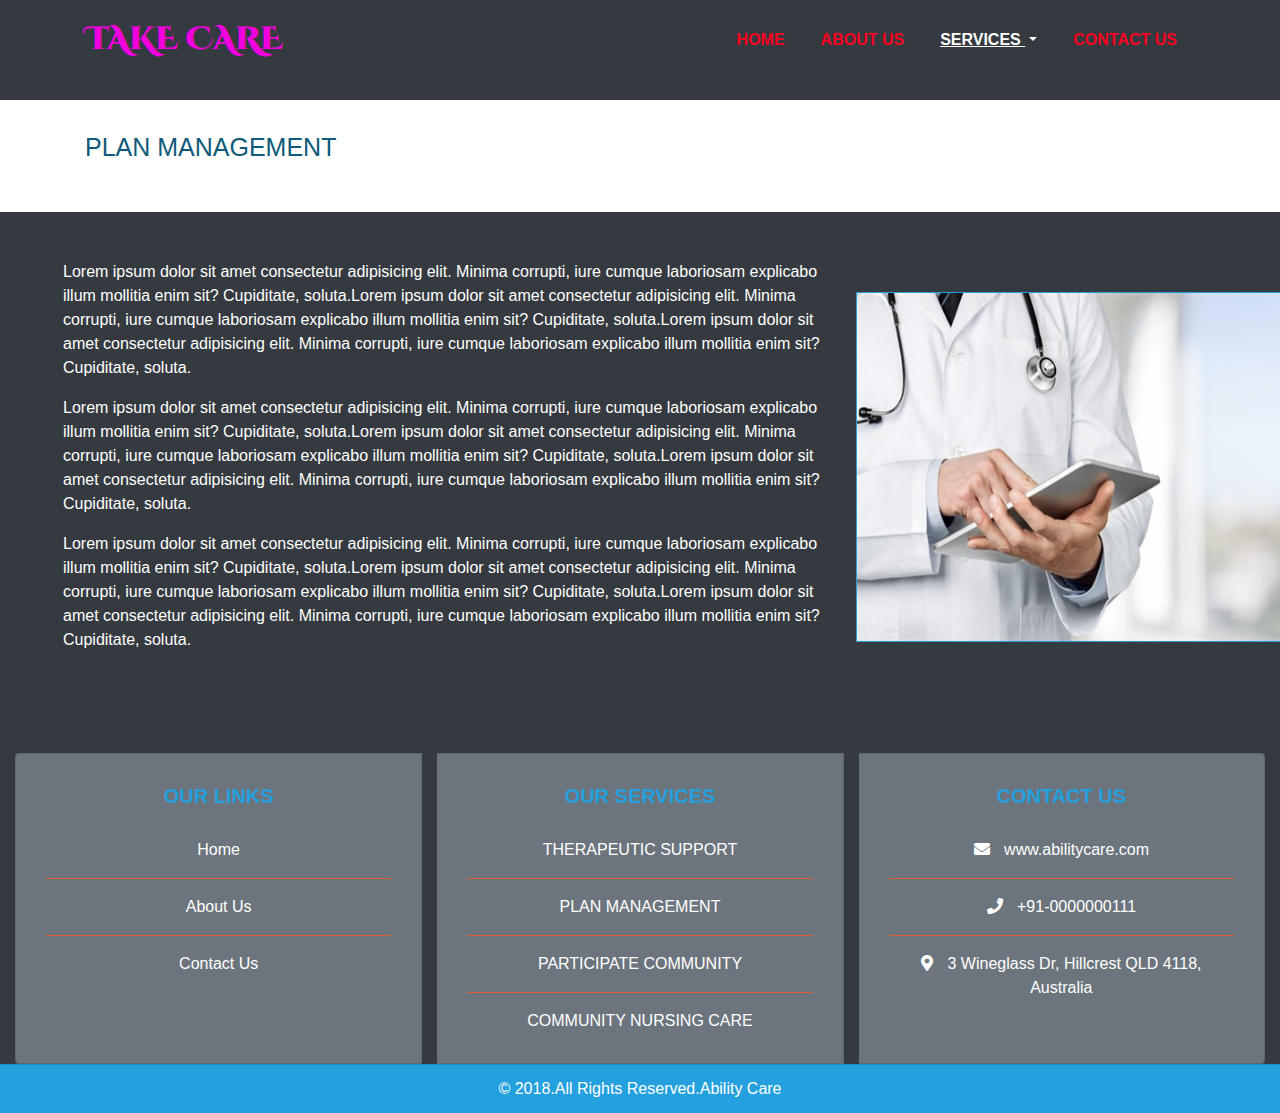
<file: planManagement.html>
<!DOCTYPE html>
<html lang="en">
  <head>
    <meta charset="UTF-8" />
    <meta name="viewport" content="width=device-width, initial-scale=1.0" />
    <meta http-equiv="X-UA-Compatible" content="ie=edge" />
    <title>Take Care</title>

    <!-- -------------BOOTSTRAP CSS----------- -->
    <link
      rel="stylesheet"
      href="https://maxcdn.bootstrapcdn.com/bootstrap/4.0.0/css/bootstrap.min.css"
      integrity="sha384-Gn5384xqQ1aoWXA+058RXPxPg6fy4IWvTNh0E263XmFcJlSAwiGgFAW/dAiS6JXm"
      crossorigin="anonymous"
    />

    <!-- --------FONT AWESOME -------------- -->
    <link
      rel="stylesheet"
      href="https://use.fontawesome.com/releases/v5.0.7/css/all.css"
    />

    <!-- -------------CSS-------------------  -->
    <link rel="stylesheet" href="css/style.css" />

    <style type="text/css">
      /* Extra small devices (phones, 600px and down) */
      @media only screen and (max-width: 400px) {
        .navbar {
          z-index: 200;
        }
        .about-second-section {
          margin: 3rem 1rem;
          display: block;
          margin-bottom: 70rem;
        }

        .about-second-section .about-content {
          margin-top: 380px;
          margin-left: 60px;
          height: 90px;
          width: 70%;
          text-align: center;
        }

        .about-second-section .about-image {
          position: absolute;

          /* max-width: 50px; */
          width: 362px;
          height: 400px;
          top: 30%;
          left: -4%;
          margin-top: 30px;
          overflow: hidden;
          /* padding-top: 2rem;
          padding-left: 1rem; */
        }
      }
    </style>
  </head>
  <body>
    <!-- ----------------HEADER SECTION-----------------  -->
    <div class="main-header">
      <nav class="navbar navbar-expand-md test">
        <header class="container header">
          <a class="my-brand" href="index.html">TAKE CARE</a>
          <button
            class="navbar-toggler"
            type="button"
            data-toggle="collapse"
            data-target="#navbarSupportedContent"
            aria-controls="navbarSupportedContent"
            aria-expanded="false"
            aria-label="Toggle navigation"
          >
            <span class="navbar-toggler-icon"></span>
          </button>

          <div class="collapse navbar-collapse" id="navbarSupportedContent">
            <ul class="navbar-nav ml-auto">
              <li class="nav-item ">
                <a class="nav-link my-link" href="index.html">HOME </a>
              </li>
              <li class="nav-item ">
                <a class="nav-link my-link " href="about.html"
                  >ABOUT US <span class="sr-only">(current)</span></a
                >
              </li>
              <li class="nav-item dropdown">
                <a
                  class="nav-link dropdown-toggle my-link active my-active"
                  href="#"
                  id="navbarDropdown"
                  role="button"
                  data-toggle="dropdown"
                  aria-haspopup="true"
                  aria-expanded="false"
                >
                  SERVICES
                </a>
                <div
                  class="dropdown-menu my-item"
                  aria-labelledby="navbarDropdown"
                >
                  <a class="dropdown-item" href="therapeutic.html"
                    >THERAPEUTIC SUPPORT</a
                  >
                  <a class="dropdown-item" href="planManagement.html"
                    >PLAN MANAGEMENT</a
                  >
                  <a class="dropdown-item" href="participateCommunity.html"
                    >PARTICIPATE COMMUNITY</a
                  >
                  <a class="dropdown-item" href="communityNursing.html"
                    >COMMUNITY NURSING CARE</a
                  >
                </div>
              </li>
              <li class="nav-item">
                <a class="nav-link my-link" href="contact.html">CONTACT US</a>
              </li>
            </ul>
          </div>
        </header>
      </nav>
    </div>

    <div class="about-first-section">
      <div class="container"><h2>PLAN MANAGEMENT</h2></div>
    </div>

    <div class="about-second-section container">
      <div class="about-content">
        <p>
          Lorem ipsum dolor sit amet consectetur adipisicing elit. Minima
          corrupti, iure cumque laboriosam explicabo illum mollitia enim sit?
          Cupiditate, soluta.Lorem ipsum dolor sit amet consectetur adipisicing
          elit. Minima corrupti, iure cumque laboriosam explicabo illum mollitia
          enim sit? Cupiditate, soluta.Lorem ipsum dolor sit amet consectetur
          adipisicing elit. Minima corrupti, iure cumque laboriosam explicabo
          illum mollitia enim sit? Cupiditate, soluta.
        </p>
        <p>
          Lorem ipsum dolor sit amet consectetur adipisicing elit. Minima
          corrupti, iure cumque laboriosam explicabo illum mollitia enim sit?
          Cupiditate, soluta.Lorem ipsum dolor sit amet consectetur adipisicing
          elit. Minima corrupti, iure cumque laboriosam explicabo illum mollitia
          enim sit? Cupiditate, soluta.Lorem ipsum dolor sit amet consectetur
          adipisicing elit. Minima corrupti, iure cumque laboriosam explicabo
          illum mollitia enim sit? Cupiditate, soluta.
        </p>
        <p>
          Lorem ipsum dolor sit amet consectetur adipisicing elit. Minima
          corrupti, iure cumque laboriosam explicabo illum mollitia enim sit?
          Cupiditate, soluta.Lorem ipsum dolor sit amet consectetur adipisicing
          elit. Minima corrupti, iure cumque laboriosam explicabo illum mollitia
          enim sit? Cupiditate, soluta.Lorem ipsum dolor sit amet consectetur
          adipisicing elit. Minima corrupti, iure cumque laboriosam explicabo
          illum mollitia enim sit? Cupiditate, soluta.
        </p>
      </div>
      <div class="about-image">
        <img
          src="images/plan.jpg"
          alt="planManagement"
          height="350px"
          width="450px"
          style="border: 1px solid #24a0de"
        />
      </div>
    </div>

    <br>
    <br>

    <section class="sixth-section fluid-container" id="sixth-section">


            <div class="card-group" style="color:black">
                    <div class="card bg-secondary">
                      <div class="card-body">
                        <h5 class="card-title" style="color:#24a0de;">OUR LINKS</h5>
                        <p><a class="card-text" href="index.html" style="text-decoration:none; color: #fff">Home</a><hr></p>
                        <p><a class="card-text" href="about.html" style="text-decoration:none; color: #fff">About Us</a><hr></p>
                        <p><a class="card-text" href="contact.html" style="text-decoration:none; color: #fff">Contact Us</a></p>
                     </div>
                      
                    </div>
                    <div class="card bg-secondary">
                      <div class="card-body">
                        <h5 class="card-title" style="color:#24a0de;">OUR SERVICES</h5>
                        <p class="card-text">THERAPEUTIC SUPPORT <hr></p>
                        <p class="card-text">PLAN MANAGEMENT <hr></p>
                        <p class="card-text">PARTICIPATE COMMUNITY <hr></p>
                        <p class="card-text">COMMUNITY NURSING CARE</p>
                      </div>
                      
                    </div>
                    <div class="card bg-secondary">
                      <div class="card-body">
                        <h5 class="card-title" style="color:#24a0de;">CONTACT US</h5>
                        <p class="card-text"><i class="fas fa-envelope"></i> www.abilitycare.com <hr></p>
                        <p class="card-text"><i class="fas fa-phone"></i> +91-0000000111 <hr></p>
                        <p class="card-text"><i class="fas fa-map-marker-alt"></i> 3 Wineglass Dr, Hillcrest QLD 4118, Australia</p>
                      </div>
                      
                    </div>
                  </div>

    </section>

    <div class="card-footer" style="background-color: #24a0de; color:#fff;">
      &copy; 2018.All Rights Reserved.Ability Care
    </div>
    <script
      src="https://code.jquery.com/jquery-3.2.1.slim.min.js"
      integrity="sha384-KJ3o2DKtIkvYIK3UENzmM7KCkRr/rE9/Qpg6aAZGJwFDMVNA/GpGFF93hXpG5KkN"
      crossorigin="anonymous"
    ></script>
    <script
      src="https://cdnjs.cloudflare.com/ajax/libs/popper.js/1.12.9/umd/popper.min.js"
      integrity="sha384-ApNbgh9B+Y1QKtv3Rn7W3mgPxhU9K/ScQsAP7hUibX39j7fakFPskvXusvfa0b4Q"
      crossorigin="anonymous"
    ></script>
    <script
      src="https://maxcdn.bootstrapcdn.com/bootstrap/4.0.0/js/bootstrap.min.js"
      integrity="sha384-JZR6Spejh4U02d8jOt6vLEHfe/JQGiRRSQQxSfFWpi1MquVdAyjUar5+76PVCmYl"
      crossorigin="anonymous"
    ></script>
    <script src="test.js"></script>
  </body>
</html>
</file>
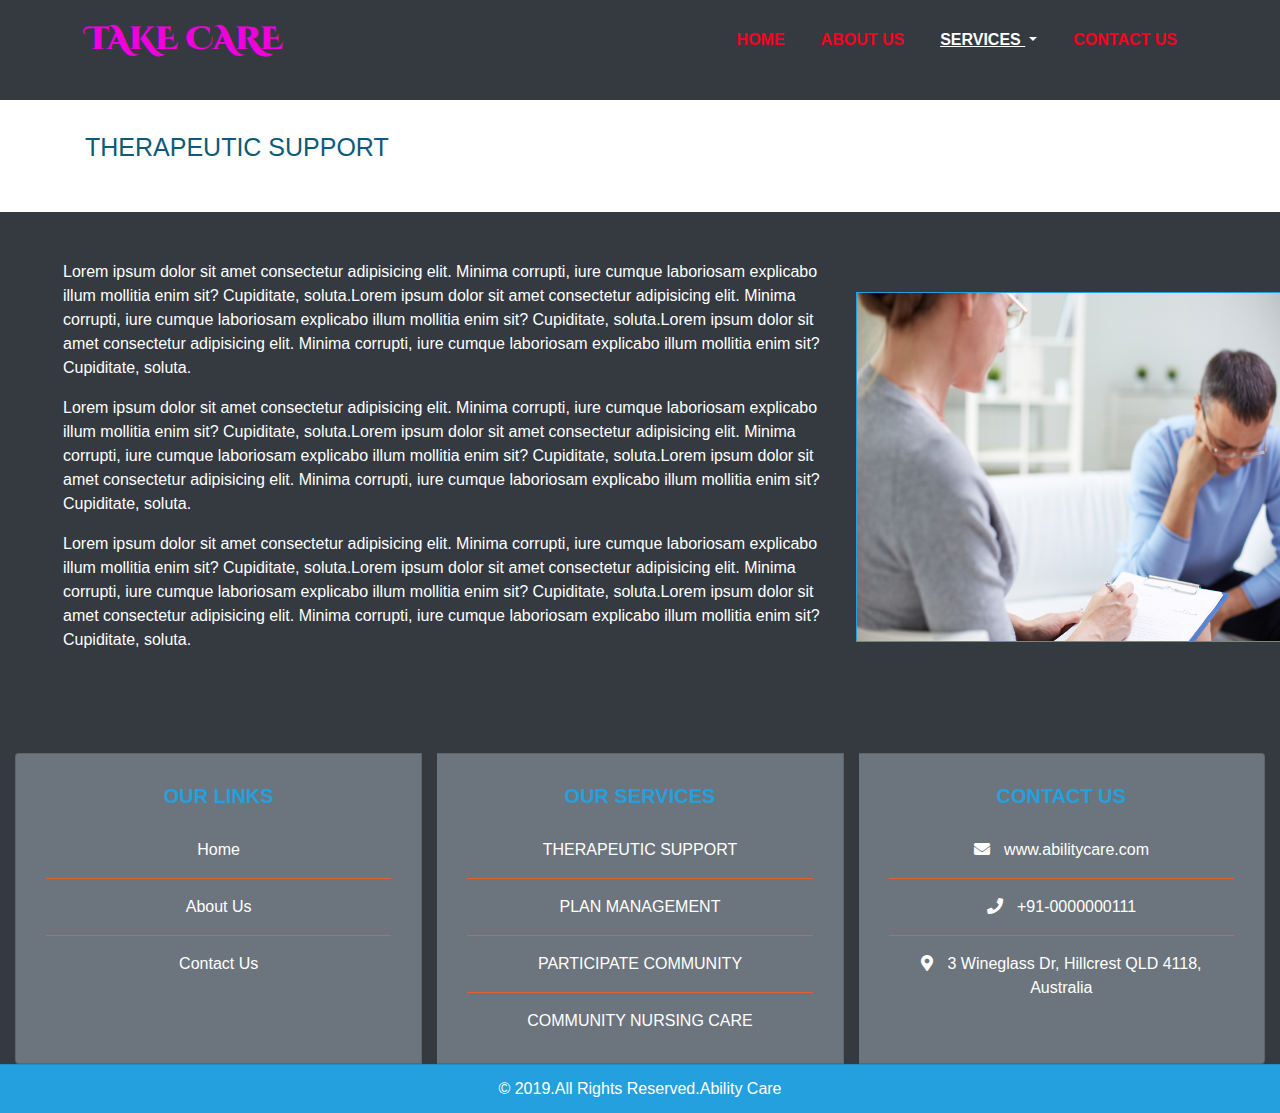
<file: therapeutic.html>
<!DOCTYPE html>
<html lang="en">
  <head>
    <meta charset="UTF-8" />
    <meta name="viewport" content="width=device-width, initial-scale=1.0" />
    <meta http-equiv="X-UA-Compatible" content="ie=edge" />
    <title>Take Care</title>

    <!-- -------------BOOTSTRAP CSS----------- -->
    <link
      rel="stylesheet"
      href="https://maxcdn.bootstrapcdn.com/bootstrap/4.0.0/css/bootstrap.min.css"
      integrity="sha384-Gn5384xqQ1aoWXA+058RXPxPg6fy4IWvTNh0E263XmFcJlSAwiGgFAW/dAiS6JXm"
      crossorigin="anonymous"
    />

    <!-- --------FONT AWESOME -------------- -->
    <link
      rel="stylesheet"
      href="https://use.fontawesome.com/releases/v5.0.7/css/all.css"
    />

    <!-- -------------CSS-------------------  -->
    <link rel="stylesheet" href="css/style.css" />

    <style type="text/css">
      /* Extra small devices (phones, 600px and down) */
      @media only screen and (max-width: 400px) {
        .navbar {
          z-index: 200;
        }
        .about-second-section {
          margin: 3rem 1rem;
          display: block;
          margin-bottom: 70rem;
        }

        .about-second-section .about-content {
          margin-top: 380px;
          margin-left: 60px;
          height: 90px;
          width: 70%;
          text-align: center;
        }

        .about-second-section .about-image {
          position: absolute;

          /* max-width: 50px; */
          width: 362px;
          height: 400px;
          top: 30%;
          left: -4%;
          margin-top: 30px;
          overflow: hidden;
          /* padding-top: 2rem;
          padding-left: 1rem; */
        }
      }
    </style>
  </head>
  <body>
    <!-- ----------------HEADER SECTION-----------------  -->
    <div class="main-header">
      <nav class="navbar navbar-expand-md test">
        <header class="container header">
          <a class="my-brand" href="index.html">TAKE CARE</a>
          <button
            class="navbar-toggler"
            type="button"
            data-toggle="collapse"
            data-target="#navbarSupportedContent"
            aria-controls="navbarSupportedContent"
            aria-expanded="false"
            aria-label="Toggle navigation"
          >
            <span class="navbar-toggler-icon"></span>
          </button>

          <div class="collapse navbar-collapse" id="navbarSupportedContent">
            <ul class="navbar-nav ml-auto">
              <li class="nav-item ">
                <a class="nav-link my-link" href="index.html">HOME </a>
              </li>
              <li class="nav-item ">
                <a class="nav-link my-link " href="about.html"
                  >ABOUT US <span class="sr-only">(current)</span></a
                >
              </li>
              <li class="nav-item dropdown">
                <a
                  class="nav-link dropdown-toggle my-link active my-active"
                  href="#"
                  id="navbarDropdown"
                  role="button"
                  data-toggle="dropdown"
                  aria-haspopup="true"
                  aria-expanded="false"
                >
                  SERVICES
                </a>
                <div
                  class="dropdown-menu my-item"
                  aria-labelledby="navbarDropdown"
                >
                  <a class="dropdown-item" href="therapeutic.html"
                    >THERAPEUTIC SUPPORT</a
                  >
                  <a class="dropdown-item" href="planManagement.html"
                    >PLAN MANAGEMENT</a
                  >
                  <a class="dropdown-item" href="participateCommunity.html"
                    >PARTICIPATE COMMUNITY</a
                  >
                  <a class="dropdown-item" href="communityNursing.html"
                    >COMMUNITY NURSING CARE</a
                  >
                </div>
              </li>
              <li class="nav-item">
                <a class="nav-link my-link" href="contact.html">CONTACT US</a>
              </li>
            </ul>
          </div>
        </header>
      </nav>
    </div>

    <div class="about-first-section">
      <div class="container"><h2>THERAPEUTIC SUPPORT</h2></div>
    </div>

    <div class="about-second-section container">
      <div class="about-content">
        <p>
          Lorem ipsum dolor sit amet consectetur adipisicing elit. Minima
          corrupti, iure cumque laboriosam explicabo illum mollitia enim sit?
          Cupiditate, soluta.Lorem ipsum dolor sit amet consectetur adipisicing
          elit. Minima corrupti, iure cumque laboriosam explicabo illum mollitia
          enim sit? Cupiditate, soluta.Lorem ipsum dolor sit amet consectetur
          adipisicing elit. Minima corrupti, iure cumque laboriosam explicabo
          illum mollitia enim sit? Cupiditate, soluta.
        </p>
        <p>
          Lorem ipsum dolor sit amet consectetur adipisicing elit. Minima
          corrupti, iure cumque laboriosam explicabo illum mollitia enim sit?
          Cupiditate, soluta.Lorem ipsum dolor sit amet consectetur adipisicing
          elit. Minima corrupti, iure cumque laboriosam explicabo illum mollitia
          enim sit? Cupiditate, soluta.Lorem ipsum dolor sit amet consectetur
          adipisicing elit. Minima corrupti, iure cumque laboriosam explicabo
          illum mollitia enim sit? Cupiditate, soluta.
        </p>
        <p>
          Lorem ipsum dolor sit amet consectetur adipisicing elit. Minima
          corrupti, iure cumque laboriosam explicabo illum mollitia enim sit?
          Cupiditate, soluta.Lorem ipsum dolor sit amet consectetur adipisicing
          elit. Minima corrupti, iure cumque laboriosam explicabo illum mollitia
          enim sit? Cupiditate, soluta.Lorem ipsum dolor sit amet consectetur
          adipisicing elit. Minima corrupti, iure cumque laboriosam explicabo
          illum mollitia enim sit? Cupiditate, soluta.
        </p>
      </div>
      <div class="about-image">
        <img
          src="images/therapist.jpg"
          alt="therapist"
          height="350px"
          width="450px"
          style="border: 1px solid #24a0de"
        />
      </div>
    </div>
    <br>
    <br>

    <section class="sixth-section fluid-container" id="sixth-section">

            <div class="card-group" style="color:black">
                    <div class="card bg-secondary">
                      <div class="card-body">
                        <h5 class="card-title" style="color:#24a0de;">OUR LINKS</h5>
                        <p><a class="card-text" href="index.html" style="text-decoration:none; color: #fff">Home</a><hr></p>
                        <p><a class="card-text" href="about.html" style="text-decoration:none; color: #fff">About Us</a><hr></p>
                        <p><a class="card-text" href="contact.html" style="text-decoration:none; color: #fff">Contact Us</a></p>
                     </div>
                      
                    </div>
                    <div class="card bg-secondary">
                      <div class="card-body">
                        <h5 class="card-title" style="color:#24a0de;">OUR SERVICES</h5>
                        <p class="card-text">THERAPEUTIC SUPPORT <hr></p>
                        <p class="card-text">PLAN MANAGEMENT <hr></p>
                        <p class="card-text">PARTICIPATE COMMUNITY <hr></p>
                        <p class="card-text">COMMUNITY NURSING CARE</p>
                      </div>
                      
                    </div>
                    <div class="card bg-secondary">
                      <div class="card-body">
                        <h5 class="card-title" style="color:#24a0de;">CONTACT US</h5>
                        <p class="card-text"><i class="fas fa-envelope"></i> www.abilitycare.com <hr></p>
                        <p class="card-text"><i class="fas fa-phone"></i> +91-0000000111 <hr></p>
                        <p class="card-text"><i class="fas fa-map-marker-alt"></i> 3 Wineglass Dr, Hillcrest QLD 4118, Australia</p>
                      </div>
                      
                    </div>
                  </div>

    </section>

    <div class="card-footer" style="background-color: #24a0de; color:#fff;">
      &copy; 2019.All Rights Reserved.Ability Care
    </div>
    <script
      src="https://code.jquery.com/jquery-3.2.1.slim.min.js"
      integrity="sha384-KJ3o2DKtIkvYIK3UENzmM7KCkRr/rE9/Qpg6aAZGJwFDMVNA/GpGFF93hXpG5KkN"
      crossorigin="anonymous"
    ></script>
    <script
      src="https://cdnjs.cloudflare.com/ajax/libs/popper.js/1.12.9/umd/popper.min.js"
      integrity="sha384-ApNbgh9B+Y1QKtv3Rn7W3mgPxhU9K/ScQsAP7hUibX39j7fakFPskvXusvfa0b4Q"
      crossorigin="anonymous"
    ></script>
    <script
      src="https://maxcdn.bootstrapcdn.com/bootstrap/4.0.0/js/bootstrap.min.js"
      integrity="sha384-JZR6Spejh4U02d8jOt6vLEHfe/JQGiRRSQQxSfFWpi1MquVdAyjUar5+76PVCmYl"
      crossorigin="anonymous"
    ></script>
    <script src="test.js"></script>
  </body>
</html>
</file>
<file: css/style.css>
@import url("https://fonts.googleapis.com/css?family=Righteous");
@import url("https://fonts.googleapis.com/css?family=Patua+One");
@import url("https://fonts.googleapis.com/css?family=Cinzel+Decorative");

body {
  margin: 0;
  padding: 0;
  box-sizing: border-box;
  background-color: #343a40;
}

hr {
  background-color: #e35e33;
  height: 1px;
  border: 0;
}

.main-header {
  margin: 0;
  height: 100px;
  padding: 0px auto;
}

.my-brand {
  font-family: "Cinzel Decorative", cursive;
  color: #f000dc;
  text-transform: uppercase;
  font-weight: 900;
  font-size: 2rem;
}

.navbar {
  padding: 10px auto;
  text-align: center;
  width: 100%;
  height: 80%;
}

.navbar li.my-active {
  background-color: #fff;
}

.nav-item {
  margin-top: 0;
  margin-bottom: 0;
  color: #8f8f76;
  padding: 10px;
  font-weight: bold;
}

.my-link {
  color: #fa0021;
}

.my-active {
  color: #fff;
  text-decoration: underline;
}

.nav-item a:hover {
  color: #24a0de;
}

.my-brand:hover {
  color: #e35e33;
  text-decoration: none;
  letter-spacing: 0.1em;
}

.header {
  width: 100%;
  height: 20%;
}

.header .navbar-brand {
  text-transform: uppercase;
  font-weight: bold;
}

.dropdown-item {
  padding: 10px;
}

.my-item a:hover {
  background-color: #1e1e1f75;
  font-weight: bold;
  color: #fa0021;
}

.first-section {
  margin-top: 0;
  margin-bottom: 10rem;
  width: 100%;
  height: 80vh;
}

.first-section .background-image {
  /* background: url(../images/bg.jpeg) no-repeat center center; */
  background: url(../images/bg.jpeg);
  background-repeat: no-repeat;
  background-position: center center;
  background-size: cover;
  width: 100%;
  height: 85vh;
}

.first-section .background-image .content {
  text-align: center;
  height: 200px;
  padding: 10%;
}

.first-section .background-image p {
  font-family: "Righteous", cursive;
  color: #fff;
  font-size: 40px;
}

.first-section .background-image .small {
  font-family: Arial, Helvetica, sans-serif;
  font-size: 19px;
  color: #000000;
}

/* .second-section {
  margin: 0 20px;
}

.second-section p {
  color: black;
}

.second-section-content {
  width: 100px;
  text-align: center;
}

.second-section-content img {
  height: 200px;
  padding-bottom: 20px;
} */

.card img {
  height: 220px;
  width: 250px;
  margin-left: 0px;
  padding-left: 40px;
}

.card {
  text-align: center;
  margin: 15px;
  padding: 10px;
}

.card-title {
  color: #0e5a79;
}

.card-text {
  color: #fff;
}

.image-section {
  margin-left: -10px;
}

.mycarousel {
  height: 20%;
}

.mycarousel img {
  height: 340px;
}

.carousel-caption h5 {
  font-size: 2rem;
  color: #000000;
}
.mid-section {
  background-image: linear-gradient(
      to right,
      rgba(12, 12, 12, 0.6),
      rgba(68, 89, 99, 0.6)
    ),
    url(../images/medical-appointment-doctor-healthcare-40568.jpeg);
  background-size: cover;
  background-position: center, center;
  background-repeat: no-repeat;
  /* background: #1f99d6
    url(../images/medical-appointment-doctor-healthcare-40568.jpeg) no-repeat
    center center;
  margin: 90px 0; */
  /* z-index: -1; */
  /* background-color: ; */

  margin: 60px 0px;
  height: 280px;
  text-align: center;
}

.mid-section p {
  font-family: Arial, Helvetica, sans-serif;
  font-size: 2rem;
  padding: 80px 20px;
  color: #fff;
}

.third-section h2 {
  color: #fa0021;
  text-align: center;
}

.third-section .underline {
  margin: 15px auto;
  width: 70px;
  height: 80px;
  border-top: 2px solid #24a0de;
}

.third-section-content {
  display: inline-block;
}

.third-section .wrapper {
  margin: 0px auto;
  margin-bottom: 30px;
}

.third-section-content div {
  margin-right: 30px;
  margin-top: 0px;
}

.third-section-content i {
  margin-top: 20px;
}

.third-section-content h5,
.third-section-content p {
  text-align: center;
}

.third-section-content h5 {
  color: #e35e33;
}

.third-section-content p {
  color: #f000dc;
}

.mid-section div {
  font-family: Arial, Helvetica, sans-serif;
  font-size: 2rem;
  margin-top: 50px;
  padding: 100px 0px;
  color: black;
}

.mid-section div span {
  margin-left: 0px;
  font-size: 2.5rem;
  color: #e35e33;
  font-weight: bold;
}

.mid-section div button {
  color: black;
  font-size: 20px;
  padding: 10px;
  border-radius: 100px;
  margin-left: 60px;
}

.mid-section div a {
  color: black;
}

.mid-section div a:hover {
  color: #fff;
}

.fourth-section h2 {
  text-align: center;
  color: #fa0021;
}

.fourth-section .underline {
  margin: 15px auto;
  width: 70px;
  height: 80px;
  border-top: 2px solid #24a0de;
}

/* .carousel-inner > .carousel-item > img {
  text-align: center;
  border-radius: 60%;
  padding: 0px 45%;
  height: 30vh;
  margin-bottom: 20px;
} */

.fifth-section h2 {
  text-align: center;
  color: #fa0021;
}

.fifth-section .underline {
  margin: 15px auto;
  width: 70px;
  height: 80px;
  border-top: 2px solid #24a0de;
}

.fifth-section form {
  border: 2px solid forestgreen;
  margin-bottom: 2rem;
  padding: 2rem;
}
.sixth-section {
  margin-top: 20px;
}

.card-title {
  text-align: center;
  font-weight: bold;
  margin-bottom: 30px;
}

.card-text i {
  margin-right: 10px;
}

.card-footer {
  text-align: center;
}

.about-first-section {
  background-color: #fff;
  color: #0e5a79;
  height: 7rem;
}

.about-first-section h2 {
  font-family: Arial, Helvetica, sans-serif;
  font-size: 25px;
  padding-top: 2rem;
  text-transform: uppercase;
}

.about-second-section {
  margin: 3rem 3rem;
  display: flex;
  margin-bottom: 20rem;
}

.about-second-section .about-content {
  height: 90px;
  width: 70%;
  color: #fff;
}

.about-second-section .about-image {
  padding-top: 2rem;
  padding-left: 1rem;
  height: 90px;
  width: 30%;
}

.contact-first-section {
  background-color: #24a0de;
  color: #fff;
  height: 7rem;
}

.contact-first-section h2 {
  font-family: Arial, Helvetica, sans-serif;
  font-size: 25px;
  padding-top: 2rem;
}

.contact-second-section {
  margin: 3rem;
  display: flex;
}

.contact-box {
  width: 50%;
}

.contact-box div {
  margin-bottom: 4rem;
}

.contact-box div span {
  padding-left: 2rem;
  font-family: Arial, Helvetica, sans-serif;
  font-weight: 500;
  font-size: 1rem;
  color: black;
}

.message-box {
  width: 60%;
  padding-left: 5rem;
}

.message-box h2 {
  font-family: Arial, Helvetica, sans-serif;
  color: black;
}

form input:hover {
  background-color: forestgreen;
}
</file>
